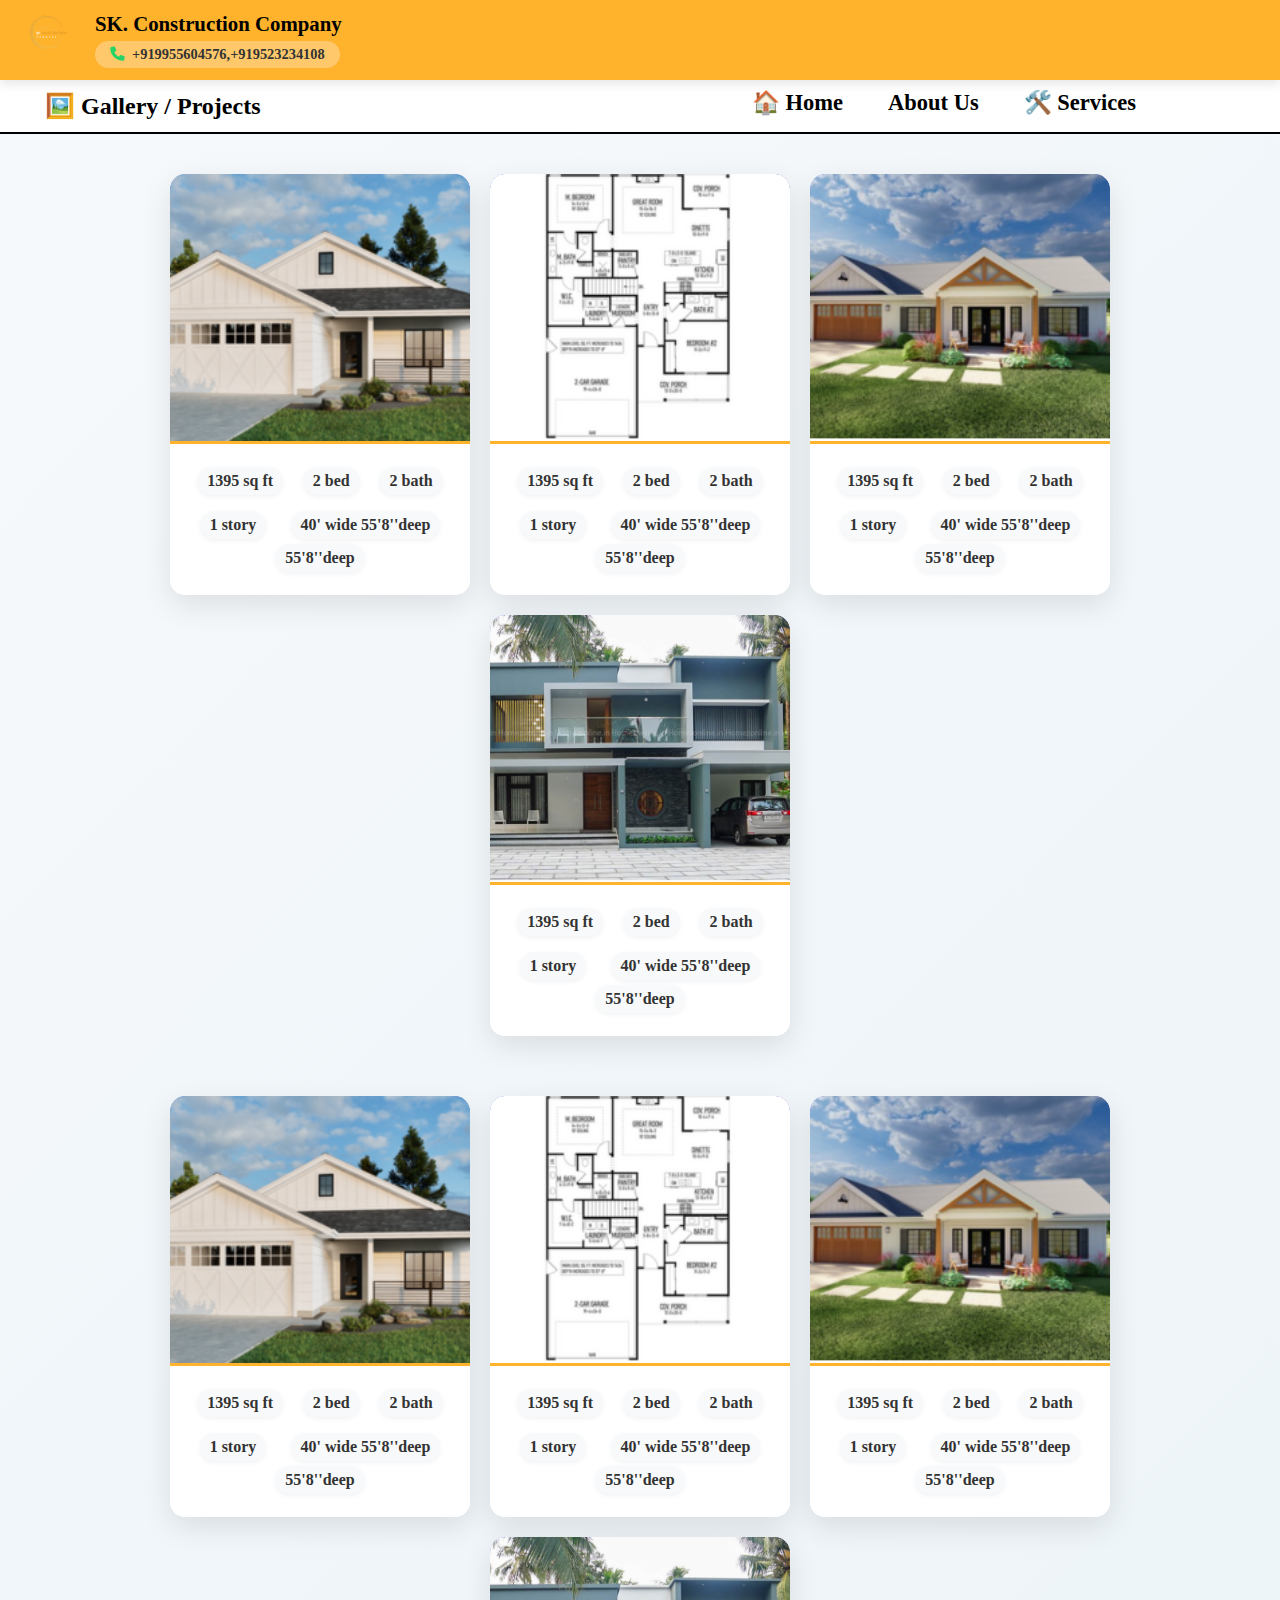
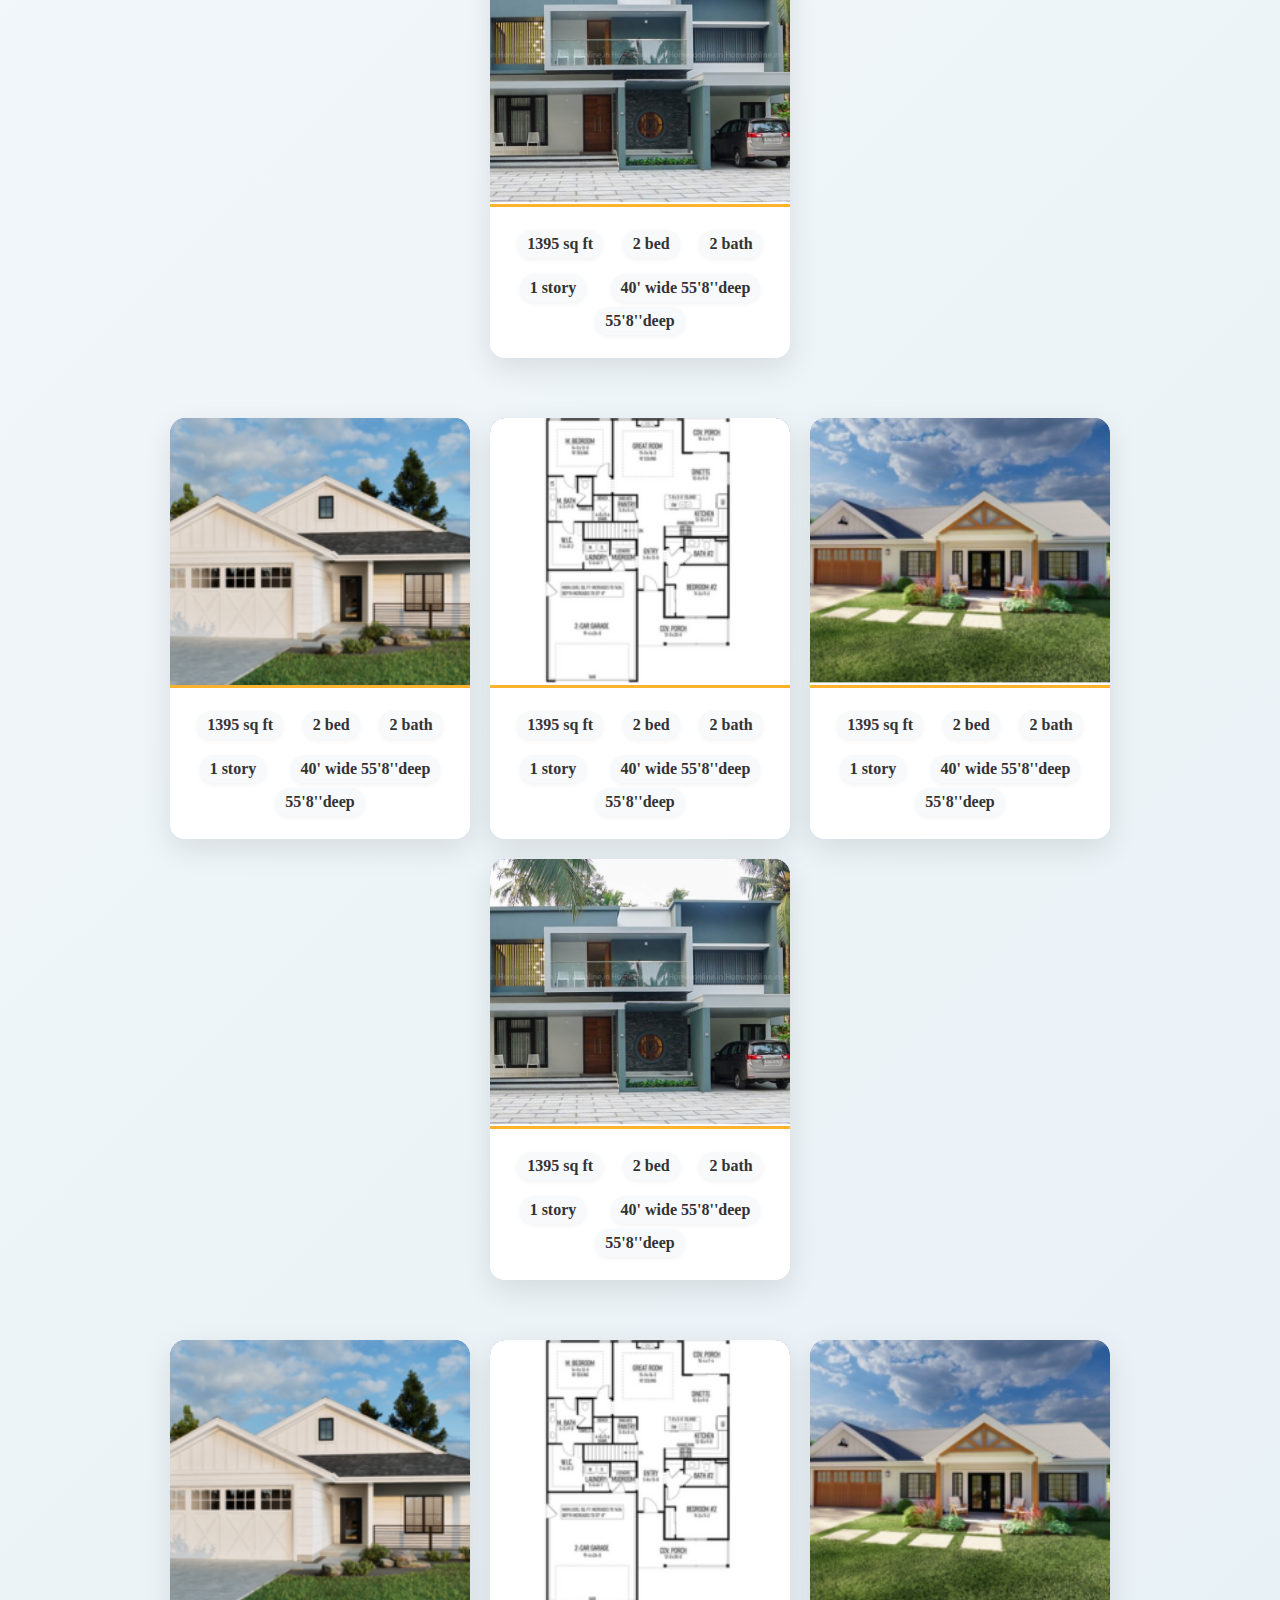
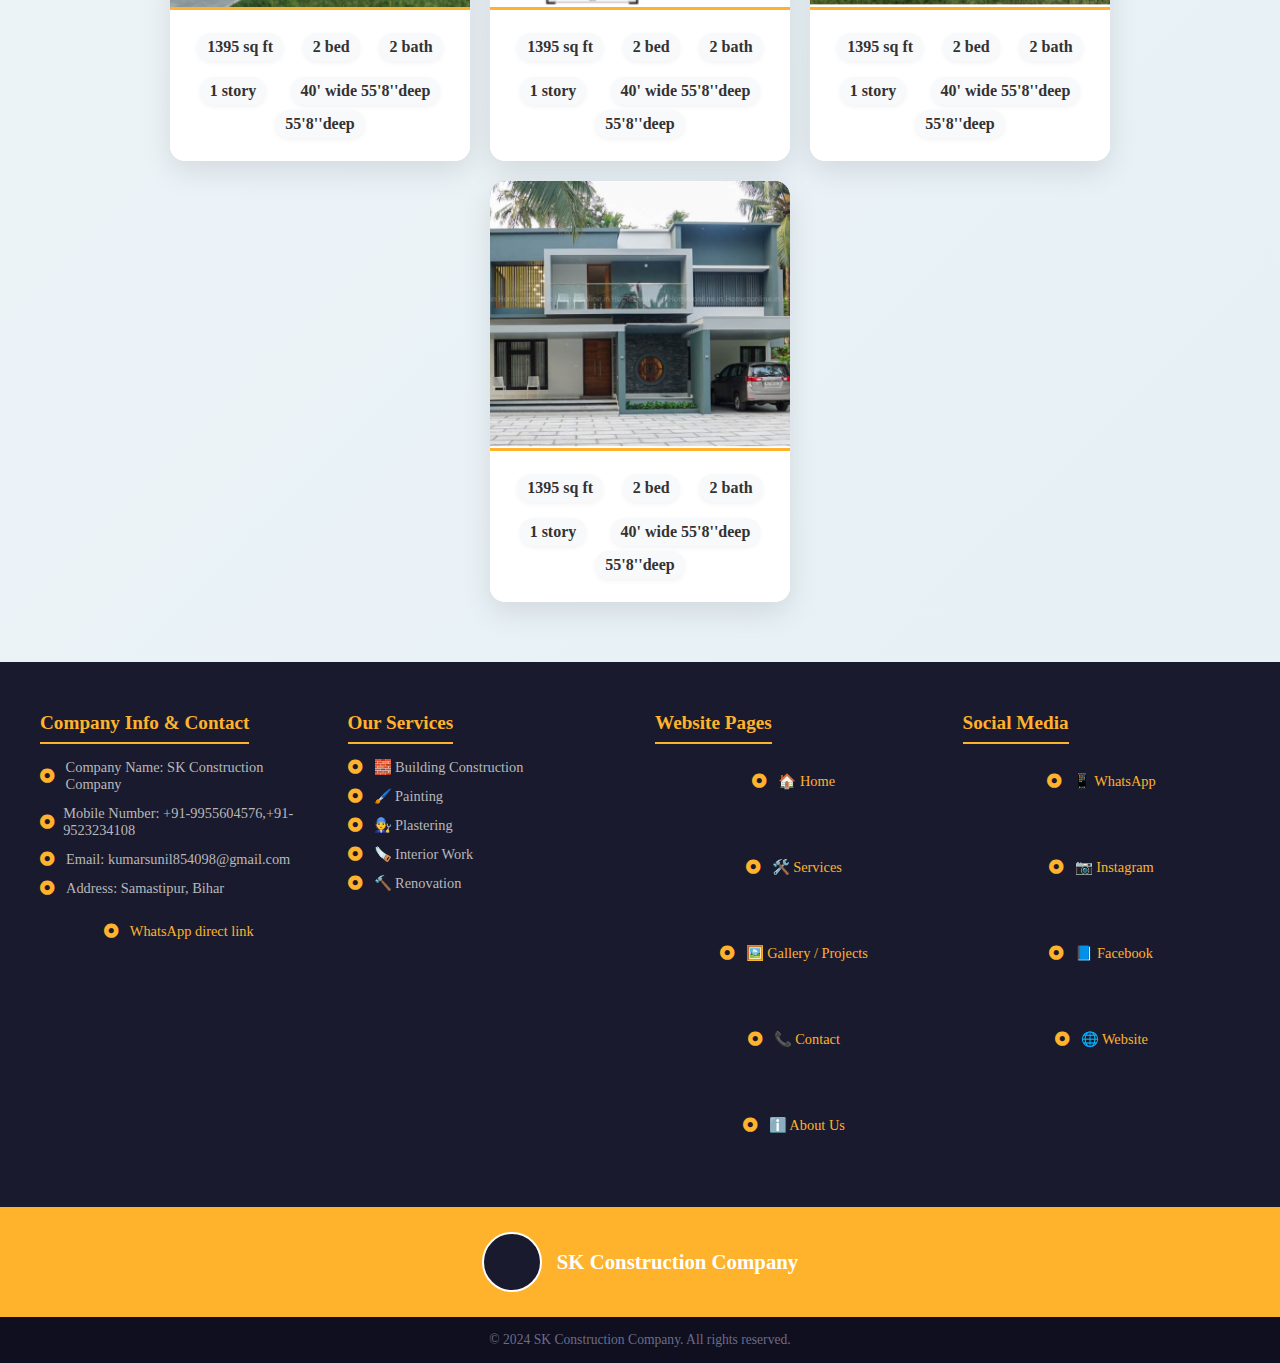
<file: projects.html>
<!DOCTYPE html>
<html lang="en">
<head>
    <meta charset="UTF-8">
    <meta name="viewport" content="width=device-width, initial-scale=1.0">
    <title>SK Construction Company – Samastipur </title>
    <link rel="stylesheet" href="ind_style.css">
    <link rel="stylesheet" href="https://cdnjs.cloudflare.com/ajax/libs/font-awesome/6.7.2/css/all.min.css" integrity="sha512-Evv84Mr4kqVGRNSgIGL/F/aIDqQb7xQ2vcrdIwxfjThSH8CSR7PBEakCr51Ck+w+/U6swU2Im1vVX0SVk9ABhg==" crossorigin="anonymous" referrerpolicy="no-referrer" />
    <link rel="stylesheet" href="hindi_about.css">
    <link rel="stylesheet" href="project.css">
</head>
<body>
    <div class="header">
        <div id="head_color">
            <div id="logodiv">
                <div class="logo">
                </div>
            </div>
            <div class="name_div">
                <h1>SK. Construction Company</h1>
                <div class="contact">
                    <i class="fa-solid fa-phone"></i>
                    <span>+919955604576,+919523234108</span>
                </div>
            </div>
            
            <div class="header_icon">
                <div class=" icon_size">
                    <i class="fa-brands fa-instagram border"></i>
                    <i class="fa-brands fa-facebook border"></i>
                    <i class="fa-brands fa-square-whatsapp border"></i>
                </div>
            </div>
        </div>
    </div>
    <div class="navoption">
            <div class="titel_div">
                <h2>🖼️ Gallery / Projects</h2>
            </div>
        <div class="div_nav">
            
            <div class="section1">
                <a onclick="location.href='index.html'" class="border">🏠 Home</a>
                <a onclick="location.href='hindi_about.html'" class="border">About Us</a>
                <a onclick="location.href='Services.html'" class="border">🛠️ Services</a>
            </div>
            <div class="section2"></div>
        </div>
    </div>

    <div class="proj_conainer">
        <div class="pro_detai_photo">
            <div class="proj_box1">
                <div class="proj_photo">
                    <div class="phot_proj" style="background-image: url('project_pic1.png');"></div>
                </div>
                <div class="proj_photo_exp">
                    <div class="p1">
                        <h4>1395 sq ft</h4>
                        <h4>2 bed</h4>
                        <h4>2 bath</h4>
                    </div>
                    <div class="p1">
                        <h4>1 story</h4>
                        <h4>40' wide 55'8''deep</h4>
                        <h4> 55'8''deep</h4>
                    </div>
                </div>
            </div>
            
             <div class="proj_box1">
                <div class="proj_photo">
                    <div class="phot_proj" style="background-image: url('proj_naksha1.png');"></div>
                </div>
                <div class="proj_photo_exp">
                    <div class="p1">
                        <h4>1395 sq ft</h4>
                        <h4>2 bed</h4>
                        <h4>2 bath</h4>
                    </div>
                    <div class="p1">
                        <h4>1 story</h4>
                        <h4>40' wide 55'8''deep</h4>
                        <h4> 55'8''deep</h4>
                    </div>
                </div>
            </div>
            
             <div class="proj_box1">
                <div class="proj_photo">
                    <div class="phot_proj" style="background-image: url('proj_photo_2.png');"></div>
                </div>
                <div class="proj_photo_exp">
                    <div class="p1">
                        <h4>1395 sq ft</h4>
                        <h4>2 bed</h4>
                        <h4>2 bath</h4>
                    </div>
                    <div class="p1">
                        <h4>1 story</h4>
                        <h4>40' wide 55'8''deep</h4>
                        <h4> 55'8''deep</h4>
                    </div>
                </div>
            </div>
            
             <div class="proj_box1">
                <div class="proj_photo">
                    <div class="phot_proj" style="background-image: url('proj_phot_3.png');"></div>
                </div>
                <div class="proj_photo_exp">
                    <div class="p1">
                        <h4>1395 sq ft</h4>
                        <h4>2 bed</h4>
                        <h4>2 bath</h4>
                    </div>
                    <div class="p1">
                        <h4>1 story</h4>
                        <h4>40' wide 55'8''deep</h4>
                        <h4> 55'8''deep</h4>
                    </div>
                </div>
            </div>
            

           
        </div>
        <div class="pro_detai_photo">
            <div class="proj_box1">
                <div class="proj_photo">
                    <div class="phot_proj" style="background-image: url('project_pic1.png');"></div>
                </div>
                <div class="proj_photo_exp">
                    <div class="p1">
                        <h4>1395 sq ft</h4>
                        <h4>2 bed</h4>
                        <h4>2 bath</h4>
                    </div>
                    <div class="p1">
                        <h4>1 story</h4>
                        <h4>40' wide 55'8''deep</h4>
                        <h4> 55'8''deep</h4>
                    </div>
                </div>
            </div>
            
             <div class="proj_box1">
                <div class="proj_photo">
                    <div class="phot_proj" style="background-image: url('proj_naksha1.png');"></div>
                </div>
                <div class="proj_photo_exp">
                    <div class="p1">
                        <h4>1395 sq ft</h4>
                        <h4>2 bed</h4>
                        <h4>2 bath</h4>
                    </div>
                    <div class="p1">
                        <h4>1 story</h4>
                        <h4>40' wide 55'8''deep</h4>
                        <h4> 55'8''deep</h4>
                    </div>
                </div>
            </div>
            
             <div class="proj_box1">
                <div class="proj_photo">
                    <div class="phot_proj" style="background-image: url('proj_photo_2.png');"></div>
                </div>
                <div class="proj_photo_exp">
                    <div class="p1">
                        <h4>1395 sq ft</h4>
                        <h4>2 bed</h4>
                        <h4>2 bath</h4>
                    </div>
                    <div class="p1">
                        <h4>1 story</h4>
                        <h4>40' wide 55'8''deep</h4>
                        <h4> 55'8''deep</h4>
                    </div>
                </div>
            </div>
            
             <div class="proj_box1">
                <div class="proj_photo">
                    <div class="phot_proj" style="background-image: url('proj_phot_3.png');"></div>
                </div>
                <div class="proj_photo_exp">
                    <div class="p1">
                        <h4>1395 sq ft</h4>
                        <h4>2 bed</h4>
                        <h4>2 bath</h4>
                    </div>
                    <div class="p1">
                        <h4>1 story</h4>
                        <h4>40' wide 55'8''deep</h4>
                        <h4> 55'8''deep</h4>
                    </div>
                </div>
            </div>
            

           
        </div>
        <div class="pro_detai_photo">
            <div class="proj_box1">
                <div class="proj_photo">
                    <div class="phot_proj" style="background-image: url('project_pic1.png');"></div>
                </div>
                <div class="proj_photo_exp">
                    <div class="p1">
                        <h4>1395 sq ft</h4>
                        <h4>2 bed</h4>
                        <h4>2 bath</h4>
                    </div>
                    <div class="p1">
                        <h4>1 story</h4>
                        <h4>40' wide 55'8''deep</h4>
                        <h4> 55'8''deep</h4>
                    </div>
                </div>
            </div>
            
             <div class="proj_box1">
                <div class="proj_photo">
                    <div class="phot_proj" style="background-image: url('proj_naksha1.png');"></div>
                </div>
                <div class="proj_photo_exp">
                    <div class="p1">
                        <h4>1395 sq ft</h4>
                        <h4>2 bed</h4>
                        <h4>2 bath</h4>
                    </div>
                    <div class="p1">
                        <h4>1 story</h4>
                        <h4>40' wide 55'8''deep</h4>
                        <h4> 55'8''deep</h4>
                    </div>
                </div>
            </div>
            
             <div class="proj_box1">
                <div class="proj_photo">
                    <div class="phot_proj" style="background-image: url('proj_photo_2.png');"></div>
                </div>
                <div class="proj_photo_exp">
                    <div class="p1">
                        <h4>1395 sq ft</h4>
                        <h4>2 bed</h4>
                        <h4>2 bath</h4>
                    </div>
                    <div class="p1">
                        <h4>1 story</h4>
                        <h4>40' wide 55'8''deep</h4>
                        <h4> 55'8''deep</h4>
                    </div>
                </div>
            </div>
            
             <div class="proj_box1">
                <div class="proj_photo">
                    <div class="phot_proj" style="background-image: url('proj_phot_3.png');"></div>
                </div>
                <div class="proj_photo_exp">
                    <div class="p1">
                        <h4>1395 sq ft</h4>
                        <h4>2 bed</h4>
                        <h4>2 bath</h4>
                    </div>
                    <div class="p1">
                        <h4>1 story</h4>
                        <h4>40' wide 55'8''deep</h4>
                        <h4> 55'8''deep</h4>
                    </div>
                </div>
            </div>
            

           
        </div>
        <div class="pro_detai_photo">
            <div class="proj_box1">
                <div class="proj_photo">
                    <div class="phot_proj" style="background-image: url('project_pic1.png');"></div>
                </div>
                <div class="proj_photo_exp">
                    <div class="p1">
                        <h4>1395 sq ft</h4>
                        <h4>2 bed</h4>
                        <h4>2 bath</h4>
                    </div>
                    <div class="p1">
                        <h4>1 story</h4>
                        <h4>40' wide 55'8''deep</h4>
                        <h4> 55'8''deep</h4>
                    </div>
                </div>
            </div>
            
             <div class="proj_box1">
                <div class="proj_photo">
                    <div class="phot_proj" style="background-image: url('proj_naksha1.png');"></div>
                </div>
                <div class="proj_photo_exp">
                    <div class="p1">
                        <h4>1395 sq ft</h4>
                        <h4>2 bed</h4>
                        <h4>2 bath</h4>
                    </div>
                    <div class="p1">
                        <h4>1 story</h4>
                        <h4>40' wide 55'8''deep</h4>
                        <h4> 55'8''deep</h4>
                    </div>
                </div>
            </div>
            
             <div class="proj_box1">
                <div class="proj_photo">
                    <div class="phot_proj" style="background-image: url('proj_photo_2.png');"></div>
                </div>
                <div class="proj_photo_exp">
                    <div class="p1">
                        <h4>1395 sq ft</h4>
                        <h4>2 bed</h4>
                        <h4>2 bath</h4>
                    </div>
                    <div class="p1">
                        <h4>1 story</h4>
                        <h4>40' wide 55'8''deep</h4>
                        <h4> 55'8''deep</h4>
                    </div>
                </div>
            </div>
            
             <div class="proj_box1">
                <div class="proj_photo">
                    <div class="phot_proj" style="background-image: url('proj_phot_3.png');"></div>
                </div>
                <div class="proj_photo_exp">
                    <div class="p1">
                        <h4>1395 sq ft</h4>
                        <h4>2 bed</h4>
                        <h4>2 bath</h4>
                    </div>
                    <div class="p1">
                        <h4>1 story</h4>
                        <h4>40' wide 55'8''deep</h4>
                        <h4> 55'8''deep</h4>
                    </div>
                </div>
            </div>
            

           
        </div>
        

    </div>

   <div id="footer">
        <div class="cont_main">
            <div class="footer-section">
                <h2>Company Info & Contact</h2>
                <div class="cont_box">
                    <p><i class="fa-solid fa-circle-dot"></i>    Company Name: SK Construction Company</p>
                    <p><i class="fa-solid fa-circle-dot"></i>    Mobile Number: +91-9955604576,+91-9523234108</p>
                    <p><i class="fa-solid fa-circle-dot"></i>    Email: kumarsunil854098@gmail.com</p>
                    <p><i class="fa-solid fa-circle-dot"></i>    Address: Samastipur, Bihar</p>
                    <a href="https://wa.me/qr/ZQEKIEU4V5SMN1"><i class="fa-solid fa-circle-dot"></i>  WhatsApp direct link</a>
                </div>
                
            </div>
            <div class="footer-section"> 
                <h2>Our Services</h2>
                <div class="cont_box">
                    <p><i class="fa-solid fa-circle-dot"></i>    🧱 Building Construction</p>
                    <p><i class="fa-solid fa-circle-dot"></i>    🖌️ Painting</p>
                    <p><i class="fa-solid fa-circle-dot"></i>    🧑‍🔧 Plastering</p>
                    <p><i class="fa-solid fa-circle-dot"></i>    🪚 Interior Work</p>
                    <p><i class="fa-solid fa-circle-dot"></i>    🔨 Renovation</p>
                </div>
            </div>
            <div class="footer-section">
                <h2>Website Pages</h2> 
                <div class="cont_box">
                    <a onclick="location.href='index.html'" ><i class="fa-solid fa-circle-dot"></i>  🏠 Home</a><br>
                    <a onclick="location.href='Services.html'"><i class="fa-solid fa-circle-dot"></i>  🛠️ Services</a><br>
                    <a onclick="location.href='projects.html'" ><i class="fa-solid fa-circle-dot"></i>  🖼️ Gallery / Projects</a><br>
                    <a href="https://wa.me/qr/ZQEKIEU4V5SMN1"><i class="fa-solid fa-circle-dot"></i>  📞 Contact</a><br>
                    <a onclick="location.href='hindi_about.html'"><i class="fa-solid fa-circle-dot"></i>  ℹ️ About Us</a><br>
                </div> 
            </div>
            <div class="footer-section"> 
                <h2>Social Media </h2>
                <div class="cont_box">
                    <a href="https://wa.me/qr/ZQEKIEU4V5SMN1"><i class="fa-solid fa-circle-dot"></i>  📱 WhatsApp</a><br>
                    <a href="https://www.instagram.com/s.k_construction_company?igsh=MWE0dXkzYjU3bXR1cA=="><i class="fa-solid fa-circle-dot"></i>  📷 Instagram</a><br>
                    <a href="https://www.facebook.com/share/1Xhy9SS1kB/"><i class="fa-solid fa-circle-dot"></i>  📘 Facebook</a><br>
                    <a href="https://g.co/kgs/Kiasq8F"><i class="fa-solid fa-circle-dot"></i>  🌐 Website</a><br>
                </div> 
            </div>
        </div>
    </div>
    <div class="footer_comp">
        <div class="logo"></div>
        <h1>SK Construction Company</h1>
    </div>
    <div class="footer-bottom">
        <p>© 2024 SK Construction Company. All rights reserved.</p>
</body>
</html>
</file>
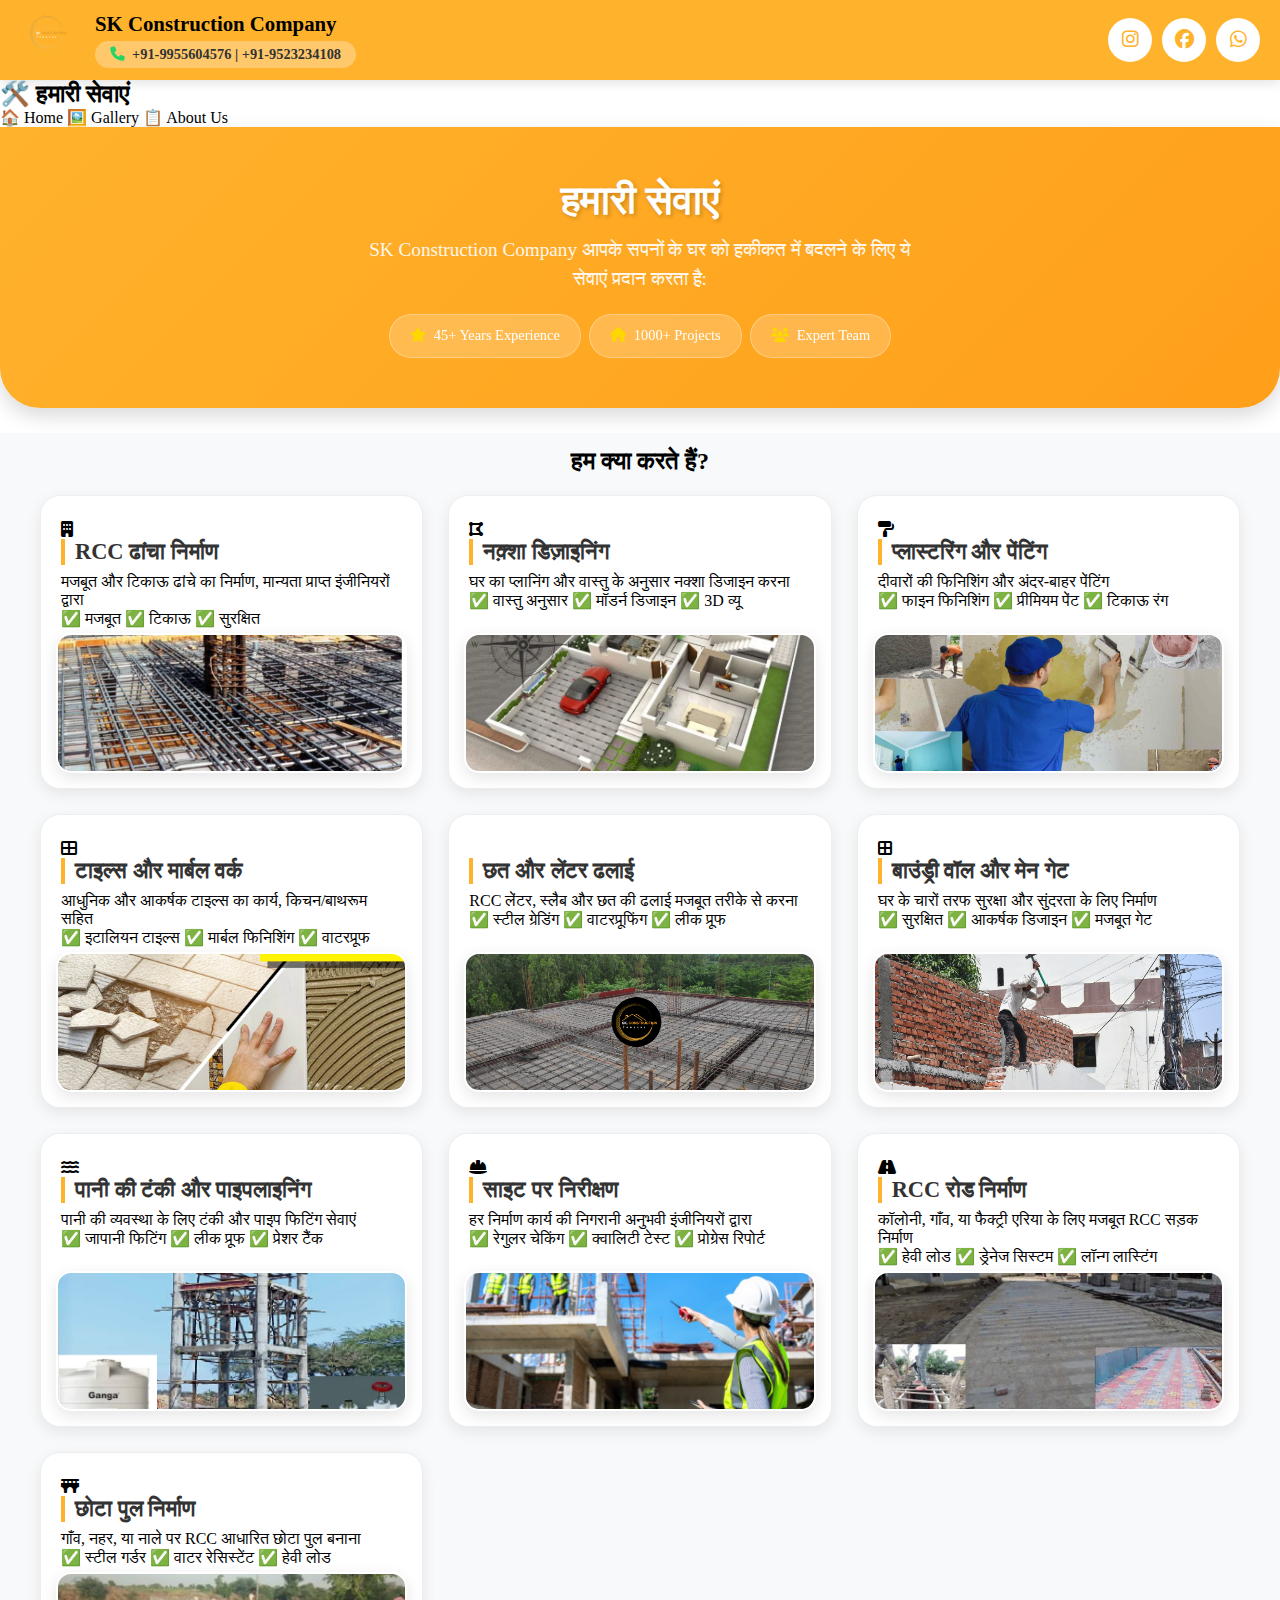
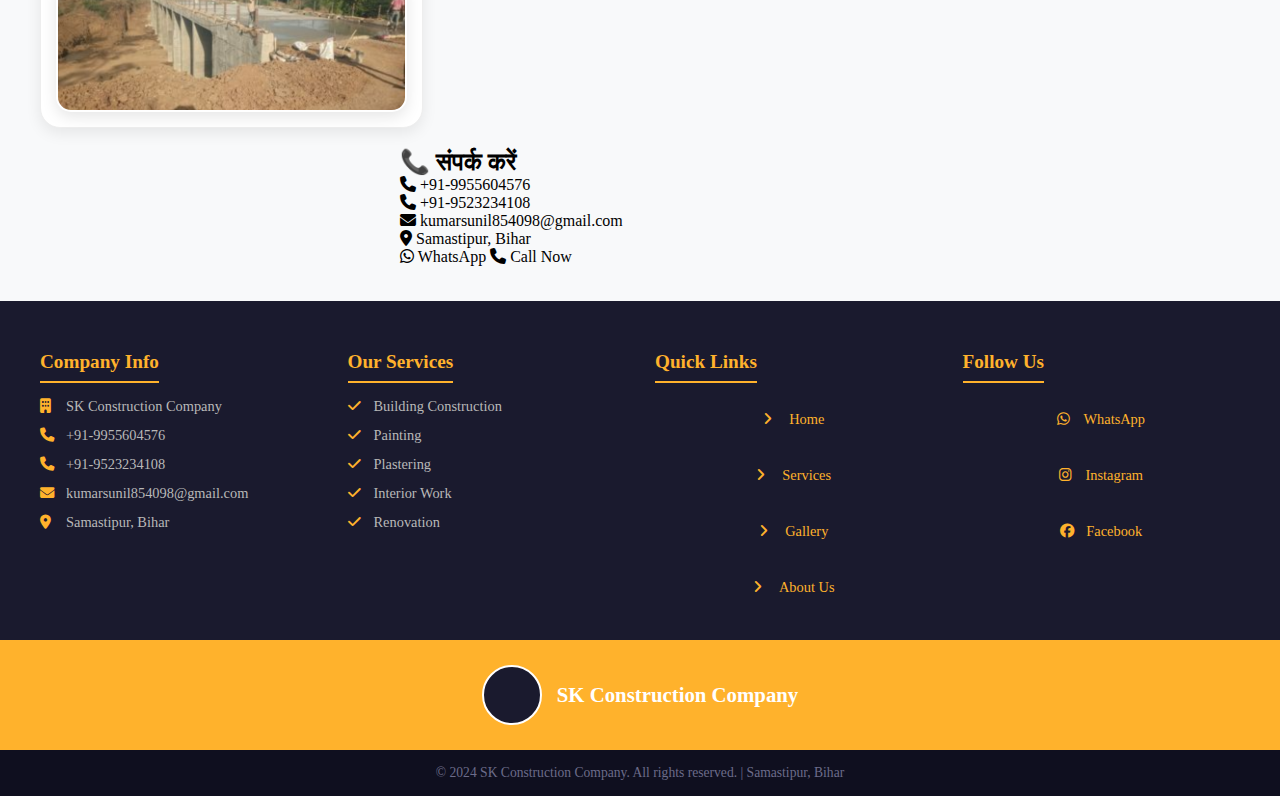
<file: Services.html>
<!DOCTYPE html>
<html lang="hi">
<head>
    <meta charset="UTF-8">
    <meta name="viewport" content="width=device-width, initial-scale=1.0, maximum-scale=1.0, user-scalable=yes">
    <title>SK Construction Company – Services | Samastipur</title>
    <link rel="stylesheet" href="ind_style.css">
    <link rel="stylesheet" href="https://cdnjs.cloudflare.com/ajax/libs/font-awesome/6.7.2/css/all.min.css">
    <link rel="stylesheet" href="servies.css">
</head>
<body>
    <div class="header">
        <div id="head_color">
            <div id="logodiv">
                <div class="logo"></div>
            </div>
            <div class="name_div">
                <h1>SK Construction Company</h1>
                <div class="contact">
                    <i class="fa-solid fa-phone"></i>
                    <span>+91-9955604576 | +91-9523234108</span>
                </div>
            </div>
            
            <div class="header_icon">
                <div class="icon_size">
                    <a href="https://www.instagram.com/s.k_construction_company" target="_blank"><i class="fa-brands fa-instagram border"></i></a>
                    <a href="https://www.facebook.com/share/1Xhy9SS1kB/" target="_blank"><i class="fa-brands fa-facebook border"></i></a>
                    <a href="https://wa.me/qr/ZQEKIEU4V5SMN1" target="_blank"><i class="fa-brands fa-whatsapp border"></i></a>
                </div>
            </div>
        </div>
    </div>

    <div class="navoption">
        <div class="titel_div">
            <h2>🛠️ हमारी सेवाएं</h2>
        </div>
        <div class="div_nav">
            <div class="section1">
                <a onclick="location.href='index.html'" class="border">🏠 Home</a>
                <a onclick="location.href='projects.html'" class="border">🖼️ Gallery</a>
                <a onclick="location.href='hindi_about.html'" class="border">📋 About Us</a>
            </div>
            <div class="section2"></div>
        </div>
    </div>

    <!-- Services Header -->
    <div class="services-header">
        <h1>हमारी सेवाएं</h1>
        <p>SK Construction Company आपके सपनों के घर को हकीकत में बदलने के लिए ये सेवाएं प्रदान करता है:</p>
        <div class="header-badges">
            <span class="badge"><i class="fa-solid fa-star"></i> 45+ Years Experience</span>
            <span class="badge"><i class="fa-solid fa-house"></i> 1000+ Projects</span>
            <span class="badge"><i class="fa-solid fa-users"></i> Expert Team</span>
        </div>
    </div>

    <!-- Services Container -->
    <div class="ser_containt">
        <div class="ser_mai_head">
            <div class="ser_heading1">
                <h2 class="section-subtitle">हम क्या करते हैं?</h2>
            </div>
        </div>

        <!-- Service List -->
        <div class="servises_box">
            <!-- RCC ढांचा निर्माण -->
            <div class="servise_list_box1">
                <div class="service-icon">
                    <i class="fa-solid fa-building"></i>
                </div>
                <div class="box_ser_name">
                    <h3>RCC ढांचा निर्माण</h3>
                    <p>मजबूत और टिकाऊ ढांचे का निर्माण, मान्यता प्राप्त इंजीनियरों द्वारा</p>
                    <div class="service-tags">
                        <span>✅ मजबूत</span>
                        <span>✅ टिकाऊ</span>
                        <span>✅ सुरक्षित</span>
                    </div>
                </div>
                <div class="photo_ser" style="background-image: url('ser_photo_rcc (1).png');"></div>
            </div>

            <!-- नक़्शा डिज़ाइनिंग -->
            <div class="servise_list_box1">
                <div class="service-icon">
                    <i class="fa-solid fa-draw-polygon"></i>
                </div>
                <div class="box_ser_name">
                    <h3>नक़्शा डिज़ाइनिंग</h3>
                    <p>घर का प्लानिंग और वास्तु के अनुसार नक्शा डिजाइन करना</p>
                    <div class="service-tags">
                        <span>✅ वास्तु अनुसार</span>
                        <span>✅ मॉडर्न डिजाइन</span>
                        <span>✅ 3D व्यू</span>
                    </div>
                </div>
                <div class="photo_ser" style="background-image: url('ser_naksa_photo.png');"></div>
            </div>

            <!-- प्लास्टरिंग और पेंटिंग -->
            <div class="servise_list_box1">
                <div class="service-icon">
                    <i class="fa-solid fa-paint-roller"></i>
                </div>
                <div class="box_ser_name">
                    <h3>प्लास्टरिंग और पेंटिंग</h3>
                    <p>दीवारों की फिनिशिंग और अंदर-बाहर पेंटिंग</p>
                    <div class="service-tags">
                        <span>✅ फाइन फिनिशिंग</span>
                        <span>✅ प्रीमियम पेंट</span>
                        <span>✅ टिकाऊ रंग</span>
                    </div>
                </div>
                <div class="photo_ser" style="background-image: url('plater_ser_photo.png');"></div>
            </div>

            <!-- टाइल्स और मार्बल वर्क -->
            <div class="servise_list_box1">
                <div class="service-icon">
                    <i class="fa-solid fa-table-cells-large"></i>
                </div>
                <div class="box_ser_name">
                    <h3>टाइल्स और मार्बल वर्क</h3>
                    <p>आधुनिक और आकर्षक टाइल्स का कार्य, किचन/बाथरूम सहित</p>
                    <div class="service-tags">
                        <span>✅ इटालियन टाइल्स</span>
                        <span>✅ मार्बल फिनिशिंग</span>
                        <span>✅ वाटरप्रूफ</span>
                    </div>
                </div>
                <div class="photo_ser" style="background-image: url('TYALSE_PHOTO_SER.png');"></div>
            </div>

            <!-- छत और लेंटर ढलाई -->
            <div class="servise_list_box1">
                <div class="service-icon">
                    <i class="fa-solid fa-roof"></i>
                </div>
                <div class="box_ser_name">
                    <h3>छत और लेंटर ढलाई</h3>
                    <p>RCC लेंटर, स्लैब और छत की ढलाई मजबूत तरीके से करना</p>
                    <div class="service-tags">
                        <span>✅ स्टील ग्रेडिंग</span>
                        <span>✅ वाटरप्रूफिंग</span>
                        <span>✅ लीक प्रूफ</span>
                    </div>
                </div>
                <div class="photo_ser" style="background-image: url('chhat_photo_ser.png');"></div>
            </div>

            <!-- बाउंड्री वॉल और मेन गेट -->
            <div class="servise_list_box1">
                <div class="service-icon">
                    <i class="fa-solid fa-border-all"></i>
                </div>
                <div class="box_ser_name">
                    <h3>बाउंड्री वॉल और मेन गेट</h3>
                    <p>घर के चारों तरफ सुरक्षा और सुंदरता के लिए निर्माण</p>
                    <div class="service-tags">
                        <span>✅ सुरक्षित</span>
                        <span>✅ आकर्षक डिजाइन</span>
                        <span>✅ मजबूत गेट</span>
                    </div>
                </div>
                <div class="photo_ser" style="background-image: url('bounderi_photo_ser.png');"></div>
            </div>

            <!-- पानी की टंकी और पाइपलाइनिंग -->
            <div class="servise_list_box1">
                <div class="service-icon">
                    <i class="fa-solid fa-water"></i>
                </div>
                <div class="box_ser_name">
                    <h3>पानी की टंकी और पाइपलाइनिंग</h3>
                    <p>पानी की व्यवस्था के लिए टंकी और पाइप फिटिंग सेवाएं</p>
                    <div class="service-tags">
                        <span>✅ जापानी फिटिंग</span>
                        <span>✅ लीक प्रूफ</span>
                        <span>✅ प्रेशर टैंक</span>
                    </div>
                </div>
                <div class="photo_ser" style="background-image: url('pani_tanki-pic_ser.png');"></div>
            </div>

            <!-- साइट पर निरीक्षण -->
            <div class="servise_list_box1">
                <div class="service-icon">
                    <i class="fa-solid fa-helmet-safety"></i>
                </div>
                <div class="box_ser_name">
                    <h3>साइट पर निरीक्षण</h3>
                    <p>हर निर्माण कार्य की निगरानी अनुभवी इंजीनियरों द्वारा</p>
                    <div class="service-tags">
                        <span>✅ रेगुलर चेकिंग</span>
                        <span>✅ क्वालिटी टेस्ट</span>
                        <span>✅ प्रोग्रेस रिपोर्ट</span>
                    </div>
                </div>
                <div class="photo_ser" style="background-image: url('site_visit.png');"></div>
            </div>

            <!-- RCC रोड निर्माण -->
            <div class="servise_list_box1">
                <div class="service-icon">
                    <i class="fa-solid fa-road"></i>
                </div>
                <div class="box_ser_name">
                    <h3>RCC रोड निर्माण</h3>
                    <p>कॉलोनी, गाँव, या फैक्ट्री एरिया के लिए मजबूत RCC सड़क निर्माण</p>
                    <div class="service-tags">
                        <span>✅ हेवी लोड</span>
                        <span>✅ ड्रेनेज सिस्टम</span>
                        <span>✅ लॉन्ग लास्टिंग</span>
                    </div>
                </div>
                <div class="photo_ser" style="background-image: url('road_ser_pic_.png');"></div>
            </div>

            <!-- छोटा पुल निर्माण -->
            <div class="servise_list_box1">
                <div class="service-icon">
                    <i class="fa-solid fa-bridge"></i>
                </div>
                <div class="box_ser_name">
                    <h3>छोटा पुल निर्माण</h3>
                    <p>गाँव, नहर, या नाले पर RCC आधारित छोटा पुल बनाना</p>
                    <div class="service-tags">
                        <span>✅ स्टील गर्डर</span>
                        <span>✅ वाटर रेसिस्टेंट</span>
                        <span>✅ हेवी लोड</span>
                    </div>
                </div>
                <div class="photo_ser" style="background-image: url('small_bride_ser.png');"></div>
            </div>
        </div>

        <!-- Business Card Section -->
        <div class="servise_list_box2">
            <div class="business-card">
                <div class="card-content">
                    <h2>📞 संपर्क करें</h2>
                    <div class="contact-details">
                        <p><i class="fa-solid fa-phone"></i> +91-9955604576</p>
                        <p><i class="fa-solid fa-phone"></i> +91-9523234108</p>
                        <p><i class="fa-solid fa-envelope"></i> kumarsunil854098@gmail.com</p>
                        <p><i class="fa-solid fa-location-dot"></i> Samastipur, Bihar</p>
                    </div>
                    <div class="card-buttons">
                        <a href="https://wa.me/qr/ZQEKIEU4V5SMN1" target="_blank" class="btn whatsapp-btn">
                            <i class="fa-brands fa-whatsapp"></i> WhatsApp
                        </a>
                        <a href="tel:+919955604576" class="btn call-btn">
                            <i class="fa-solid fa-phone"></i> Call Now
                        </a>
                    </div>
                </div>
            </div>
        </div>
    </div>

    <!-- Footer -->
    <div id="footer">
        <div class="cont_main">
            <div class="footer-section">
                <h2>Company Info</h2>
                <div class="cont_box">
                    <p><i class="fa-solid fa-building"></i> SK Construction Company</p>
                    <p><i class="fa-solid fa-phone"></i> +91-9955604576</p>
                    <p><i class="fa-solid fa-phone"></i> +91-9523234108</p>
                    <p><i class="fa-solid fa-envelope"></i> kumarsunil854098@gmail.com</p>
                    <p><i class="fa-solid fa-location-dot"></i> Samastipur, Bihar</p>
                </div>
            </div>

            <div class="footer-section"> 
                <h2>Our Services</h2>
                <div class="cont_box">
                    <p><i class="fa-solid fa-check"></i> Building Construction</p>
                    <p><i class="fa-solid fa-check"></i> Painting</p>
                    <p><i class="fa-solid fa-check"></i> Plastering</p>
                    <p><i class="fa-solid fa-check"></i> Interior Work</p>
                    <p><i class="fa-solid fa-check"></i> Renovation</p>
                </div>
            </div>

            <div class="footer-section">
                <h2>Quick Links</h2> 
                <div class="cont_box">
                    <a onclick="location.href='index.html'"><i class="fa-solid fa-angle-right"></i> Home</a>
                    <a onclick="location.href='Services.html'"><i class="fa-solid fa-angle-right"></i> Services</a>
                    <a onclick="location.href='projects.html'"><i class="fa-solid fa-angle-right"></i> Gallery</a>
                    <a onclick="location.href='hindi_about.html'"><i class="fa-solid fa-angle-right"></i> About Us</a>
                </div> 
            </div>

            <div class="footer-section"> 
                <h2>Follow Us</h2>
                <div class="cont_box">
                    <a href="https://wa.me/qr/ZQEKIEU4V5SMN1" target="_blank"><i class="fa-brands fa-whatsapp"></i> WhatsApp</a>
                    <a href="https://www.instagram.com/s.k_construction_company" target="_blank"><i class="fa-brands fa-instagram"></i> Instagram</a>
                    <a href="https://www.facebook.com/share/1Xhy9SS1kB/" target="_blank"><i class="fa-brands fa-facebook"></i> Facebook</a>
                </div> 
            </div>
        </div>
    </div>

    <div class="footer_comp">
        <div class="logo"></div>
        <h1>SK Construction Company</h1>
    </div>

    <div class="footer-bottom">
        <p>© 2024 SK Construction Company. All rights reserved. | Samastipur, Bihar</p>
    </div>

    <script>
        // Navigation links
        document.querySelectorAll('[onclick*="location.href"]').forEach(element => {
            element.addEventListener('click', function(e) {
                e.preventDefault();
                const match = this.getAttribute('onclick').match(/'([^']+)'/);
                if(match) window.location.href = match[1];
            });
        });
    </script>
</body>
</html>
</file>
<file: ind_style.css>
* {
    margin: 0;
    padding: 0;
    box-sizing: border-box;
}

a {
    text-decoration: none;
    color: inherit;
}

/* ===== HEADER STYLES ===== */
.header {
    width: 100%;
    position: sticky;
    top: 0;
    z-index: 1000;
    box-shadow: 0 4px 10px rgba(0,0,0,0.1);
}

#head_color {
    background: #FFB22C;
    display: flex;
    flex-wrap: wrap;
    align-items: center;
    justify-content: space-between;
    padding: 10px 20px;
}

#logodiv {
    flex: 0 0 auto;
}

.logo {
    width: 60px;
    height: 60px;
    background-image: url("1-removebg-preview.png");
    background-size: cover;
    background-position: center;
    border-radius: 10px;
}

.name_div {
    flex: 1;
    padding: 0 15px;
}

.name_div h1 {
    font-size: 1.3rem;
    font-weight: 700;
    color: black;
    margin-bottom: 5px;
}

.contact {
    display: flex;
    align-items: center;
    gap: 8px;
    font-size: 0.9rem;
    font-weight: 600;
    color: #333;
    background: rgba(255,255,255,0.3);
    padding: 5px 15px;
    border-radius: 50px;
    width: fit-content;
}

.contact i {
    color: #25D366;
}

.header_icon {
    flex: 0 0 auto;
}

.icon_size {
    display: flex;
    gap: 10px;
}

.icon_size a {
    width: 40px;
    height: 40px;
    display: flex;
    align-items: center;
    justify-content: center;
    background: white;
    border-radius: 50%;
    transition: 0.3s;
}

.icon_size i {
    font-size: 1.2rem;
    color: #FFB22C;
}

.icon_size a:hover {
    transform: translateY(-3px);
    box-shadow: 0 5px 10px rgba(0,0,0,0.1);
}

/* ===== HERO SECTION ===== */
#photo {
    min-height: 90vh;
    background: linear-gradient(135deg, #667eea, #764ba2);
    display: flex;
    align-items: center;
    justify-content: center;
    padding: 20px;
}

#containt_part {
    width: 100%;
    max-width: 600px;
}

#box1 {
    background: rgba(255,255,255,0.95);
    border-radius: 30px;
    padding: 30px 20px;
    box-shadow: 0 20px 40px rgba(0,0,0,0.2);
}

#ques_div_lang {
    background: #FFB22C;
    padding: 20px;
    border-radius: 20px;
    margin-bottom: 25px;
    text-align: center;
}

#ques_div_lang h2 {
    color: white;
    font-size: 1.3rem;
    line-height: 1.5;
}

#option_langu {
    display: flex;
    flex-direction: column;
    gap: 15px;
    align-items: center;
}

.lang_option {
    width: 100%;
    max-width: 300px;
    padding: 15px 20px;
    border-radius: 50px;
    font-size: 1.3rem;
    font-weight: bold;
    cursor: pointer;
    display: flex;
    align-items: center;
    justify-content: center;
    gap: 10px;
    border: none;
    box-shadow: 0 10px 20px rgba(0,0,0,0.1);
    transition: 0.3s;
}

.lang_option:hover {
    transform: translateY(-3px);
    box-shadow: 0 15px 25px rgba(0,0,0,0.2);
}

#hindi_lan {
    background: #FF9933;
    color: white;
}

#english_lan {
    background: #138808;
    color: white;
}

.lang_option i {
    font-size: 1.2rem;
}

.box2 {
    height: 80px;
    background: linear-gradient(135deg, #667eea, #764ba2);
}

/* ===== FEATURES SECTION ===== */
.features-section {
    padding: 60px 20px;
    background: #f8f9fa;
}

.features-container {
    max-width: 1200px;
    margin: 0 auto;
    display: grid;
    grid-template-columns: repeat(auto-fit, minmax(250px, 1fr));
    gap: 25px;
}

.feature-box {
    background: white;
    padding: 30px 20px;
    border-radius: 20px;
    text-align: center;
    box-shadow: 0 5px 15px rgba(0,0,0,0.05);
    border: 1px solid #eee;
    transition: 0.3s;
}

.feature-box:hover {
    transform: translateY(-5px);
    box-shadow: 0 10px 25px rgba(255,178,44,0.1);
}

.feature-icon {
    width: 70px;
    height: 70px;
    background: #FFB22C;
    border-radius: 50%;
    display: flex;
    align-items: center;
    justify-content: center;
    margin: 0 auto 15px;
}

.feature-icon i {
    font-size: 2rem;
    color: white;
}

.feature-box h3 {
    font-size: 1.2rem;
    margin-bottom: 10px;
    color: #333;
}

.feature-box p {
    color: #666;
    font-size: 0.9rem;
    line-height: 1.5;
}

/* ===== ABOUT PREVIEW ===== */
.about-preview {
    padding: 60px 20px;
    background: white;
}

.about-container {
    max-width: 1200px;
    margin: 0 auto;
    display: grid;
    grid-template-columns: 1fr 1fr;
    gap: 50px;
    align-items: center;
}

.about-content h2 {
    font-size: 2rem;
    color: #333;
    margin-bottom: 20px;
}

.about-content p {
    color: #666;
    font-size: 1rem;
    line-height: 1.8;
    margin-bottom: 25px;
}

.about-stats {
    display: flex;
    gap: 40px;
    margin-bottom: 30px;
}

.stat-item {
    text-align: left;
}

.stat-number {
    display: block;
    font-size: 1.8rem;
    font-weight: 700;
    color: #FFB22C;
}

.stat-label {
    color: #666;
    font-size: 0.9rem;
}

.about-btn {
    display: inline-flex;
    align-items: center;
    gap: 8px;
    background: #FFB22C;
    color: white;
    padding: 12px 30px;
    border-radius: 50px;
    font-size: 1rem;
    font-weight: 600;
    transition: 0.3s;
}

.about-btn:hover {
    background: #ff9f1a;
    transform: translateX(5px);
}

.about-image {
    position: relative;
}

.about-img-box {
    height: 350px;
    border-radius: 20px;
    background-size: cover;
    background-position: center;
    position: relative;
    box-shadow: 0 10px 25px rgba(0,0,0,0.1);
}

.experience-badge {
    position: absolute;
    bottom: -15px;
    right: -15px;
    background: #FFB22C;
    color: white;
    padding: 15px 25px;
    border-radius: 50px;
    font-size: 1.2rem;
    font-weight: 700;
    box-shadow: 0 5px 15px rgba(255,178,44,0.3);
}

/* ===== SERVICES PREVIEW ===== */
.services-preview {
    padding: 60px 20px;
    background: linear-gradient(135deg, #667eea, #764ba2);
    color: white;
}

.services-header {
    text-align: center;
    margin-bottom: 40px;
}

.services-header h2 {
    font-size: 2rem;
    margin-bottom: 10px;
}

.services-header p {
    font-size: 1rem;
    opacity: 0.9;
}

.services-grid {
    max-width: 1200px;
    margin: 0 auto;
    display: grid;
    grid-template-columns: repeat(auto-fit, minmax(200px, 1fr));
    gap: 25px;
}

.service-card {
    background: rgba(255,255,255,0.1);
    padding: 25px 15px;
    border-radius: 20px;
    text-align: center;
    backdrop-filter: blur(10px);
    border: 1px solid rgba(255,255,255,0.2);
    transition: 0.3s;
}

.service-card:hover {
    background: rgba(255,255,255,0.2);
    transform: translateY(-5px);
}

.service-card i {
    font-size: 2.5rem;
    margin-bottom: 10px;
    color: #FFB22C;
}

.service-card h3 {
    font-size: 1.1rem;
    margin-bottom: 5px;
}

.service-card p {
    font-size: 0.85rem;
    opacity: 0.8;
}

/* ===== PROJECTS PREVIEW ===== */
.projects-preview {
    padding: 60px 20px;
    background: #f8f9fa;
    text-align: center;
}

.projects-preview h2 {
    font-size: 2rem;
    color: #333;
    margin-bottom: 30px;
}

.projects-grid {
    max-width: 1200px;
    margin: 0 auto 40px;
    display: grid;
    grid-template-columns: repeat(auto-fit, minmax(300px, 1fr));
    gap: 25px;
}

.project-card {
    background: white;
    border-radius: 20px;
    overflow: hidden;
    box-shadow: 0 5px 15px rgba(0,0,0,0.1);
    transition: 0.3s;
}

.project-card:hover {
    transform: translateY(-5px);
    box-shadow: 0 15px 25px rgba(0,0,0,0.15);
}

.project-img {
    height: 200px;
    background-size: cover;
    background-position: center;
    transition: 0.5s;
}

.project-card:hover .project-img {
    transform: scale(1.05);
}

.project-info {
    padding: 15px;
    text-align: left;
}

.project-info h4 {
    font-size: 1.1rem;
    color: #333;
    margin-bottom: 5px;
}

.project-info p {
    color: #666;
}

/* ===== TESTIMONIALS ===== */
.testimonials {
    padding: 60px 20px;
    background: white;
    text-align: center;
}

.testimonials h2 {
    font-size: 2rem;
    color: #333;
    margin-bottom: 30px;
}

.testimonials-container {
    max-width: 1000px;
    margin: 0 auto;
    display: grid;
    grid-template-columns: repeat(auto-fit, minmax(300px, 1fr));
    gap: 25px;
}

.testimonial-card {
    background: #f8f9fa;
    padding: 25px;
    border-radius: 20px;
    text-align: left;
    border: 1px solid #eee;
}

.testimonial-card i {
    font-size: 1.5rem;
    color: #FFB22C;
    opacity: 0.5;
    margin-bottom: 10px;
}

.testimonial-card p {
    color: #555;
    font-size: 0.95rem;
    line-height: 1.6;
    margin-bottom: 15px;
    font-style: italic;
}

.testimonial-card h4 {
    color: #333;
    font-size: 1rem;
    margin-bottom: 3px;
}

.testimonial-card span {
    color: #888;
    font-size: 0.85rem;
}

/* ===== CTA SECTION ===== */
.cta-section {
    padding: 60px 20px;
    background: #FFB22C;
    color: white;
    text-align: center;
}

.cta-container {
    max-width: 700px;
    margin: 0 auto;
}

.cta-section h2 {
    font-size: 1.8rem;
    margin-bottom: 10px;
}

.cta-section p {
    font-size: 1.1rem;
    margin-bottom: 25px;
    opacity: 0.9;
}

.cta-buttons {
    display: flex;
    gap: 15px;
    justify-content: center;
    flex-wrap: wrap;
}

.cta-whatsapp, .cta-call {
    padding: 12px 30px;
    border-radius: 50px;
    font-size: 1rem;
    font-weight: 600;
    display: inline-flex;
    align-items: center;
    gap: 8px;
    transition: 0.3s;
}

.cta-whatsapp {
    background: #25D366;
    color: white;
}

.cta-call {
    background: white;
    color: #FFB22C;
}

.cta-whatsapp:hover, .cta-call:hover {
    transform: translateY(-3px);
    box-shadow: 0 10px 20px rgba(0,0,0,0.1);
}

/* ===== FOOTER ===== */
#footer {
    background: #1a1a2e;
    padding: 50px 20px 30px;
}

.cont_main {
    max-width: 1200px;
    margin: 0 auto;
    display: grid;
    grid-template-columns: repeat(auto-fit, minmax(250px, 1fr));
    gap: 30px;
}

.footer-section h2 {
    color: #FFB22C;
    font-size: 1.2rem;
    margin-bottom: 15px;
    padding-bottom: 8px;
    border-bottom: 2px solid #FFB22C;
    display: inline-block;
}

.cont_box {
    display: flex;
    flex-direction: column;
    gap: 12px;
}

.cont_box p, .cont_box a {
    color: #b8b8b8;
    display: flex;
    align-items: center;
    gap: 8px;
    font-size: 0.9rem;
    transition: 0.3s;
}

.cont_box a {
    color: #FFB22C;
    cursor: pointer;
}

.cont_box p:hover, .cont_box a:hover {
    color: white;
    transform: translateX(5px);
}

.cont_box i {
    color: #FFB22C;
    width: 18px;
}

.whatsapp-link {
    background: #25D366;
    color: white !important;
    padding: 8px 15px;
    border-radius: 50px;
    width: fit-content;
}

.whatsapp-link:hover {
    background: #128C7E;
}

/* ===== FOOTER COMPANY ===== */
.footer_comp {
    background: #FFB22C;
    padding: 25px 20px;
    display: flex;
    align-items: center;
    justify-content: center;
    gap: 15px;
    flex-wrap: wrap;
    text-align: center;
}

.footer_comp .logo {
    width: 60px;
    height: 60px;
    border-radius: 50%;
    border: 2px solid white;
    background: #1a1a2e;
}

.footer_comp h1 {
    color: white;
    font-size: 1.3rem;
}

.footer-bottom {
    background: #0f0f1f;
    padding: 15px;
    text-align: center;
    color: #6c6c8a;
    font-size: 0.85rem;
}

/* ===== RESPONSIVE DESIGN ===== */
@media screen and (max-width: 992px) {
    .about-container {
        gap: 30px;
    }
    
    .about-stats {
        gap: 20px;
    }
}

@media screen and (max-width: 768px) {
    #head_color {
        flex-direction: column;
        text-align: center;
        gap: 10px;
    }

    .contact {
        margin: 0 auto;
    }

    .icon_size {
        justify-content: center;
    }

    .about-container {
        grid-template-columns: 1fr;
        text-align: center;
    }

    .about-stats {
        justify-content: center;
    }

    .stat-item {
        text-align: center;
    }

    .about-image {
        order: -1;
    }

    .experience-badge {
        font-size: 1rem;
        padding: 10px 20px;
    }

    .footer-section {
        text-align: center;
    }

    .footer-section h2 {
        border-bottom: none;
    }

    .cont_box p, .cont_box a {
        justify-content: center;
    }

    .whatsapp-link {
        margin: 0 auto;
    }
}

@media screen and (max-width: 480px) {
    .logo {
        width: 50px;
        height: 50px;
    }

    .name_div h1 {
        font-size: 1.2rem;
    }

    .contact {
        font-size: 0.8rem;
        padding: 4px 10px;
    }

    .icon_size a {
        width: 35px;
        height: 35px;
    }

    .icon_size i {
        font-size: 1rem;
    }

    #box1 {
        padding: 20px 15px;
    }

    #ques_div_lang h2 {
        font-size: 1.1rem;
    }

    .lang_option {
        padding: 12px 15px;
        font-size: 1.1rem;
    }

    .feature-box {
        padding: 20px;
    }

    .feature-icon {
        width: 60px;
        height: 60px;
    }

    .feature-icon i {
        font-size: 1.5rem;
    }

    .about-content h2 {
        font-size: 1.5rem;
    }

    .about-stats {
        flex-direction: column;
        gap: 15px;
    }

    .stat-number {
        font-size: 1.3rem;
    }

    .about-img-box {
        height: 250px;
    }

    .experience-badge {
        font-size: 0.9rem;
        padding: 8px 15px;
        bottom: -10px;
        right: -10px;
    }

    .service-card {
        padding: 20px;
    }

    .service-card i {
        font-size: 2rem;
    }

    .project-img {
        height: 180px;
    }

    .cta-section h2 {
        font-size: 1.4rem;
    }

    .cta-section p {
        font-size: 1rem;
    }

    .cta-buttons {
        flex-direction: column;
        gap: 10px;
    }

    .cta-whatsapp, .cta-call {
        width: 100%;
        justify-content: center;
    }

    .footer_comp {
        flex-direction: column;
        gap: 10px;
    }

    .footer_comp .logo {
        width: 50px;
        height: 50px;
    }

    .footer_comp h1 {
        font-size: 1.1rem;
    }
}

/* ===== UTILITY CLASSES ===== */
.text-center {
    text-align: center;
}

.mt-20 {
    margin-top: 20px;
}

.mb-20 {
    margin-bottom: 20px;
}

/* ===== TOUCH OPTIMIZATIONS ===== */
html {
    -webkit-tap-highlight-color: transparent;
    scroll-behavior: smooth;
}

.lang_option, 
.cont_box a,
.cta-whatsapp,
.cta-call,
.about-btn,
.icon_size a {
    min-height: 44px;
    min-width: 44px;
    display: flex;
    align-items: center;
    justify-content: center;
}

.lang_option:active,
.feature-box:active,
.service-card:active,
.project-card:active {
    transform: scale(0.98);
}
</file>
<file: hindi_about.css>
*{margin: 0;
    padding: 0;
    
}
a{
    text-decoration: none;
}
.navoption{
    height: 6vmin;
    background-color: white;
    border-bottom: 2px solid black;
    display: flex;
}

.div_nav{
    display: flex;
    justify-content: center;
    align-items: center;
    position: absolute;
    right: 3vmin;
    margin-top: 1vmin;
    gap: 3vmin;
}
.titel_div{
    padding-left: 5vmin;
    text-align: left;
    display: flex;
    justify-content: center;
    align-items: center;
}
.section1{
    display: flex;
    justify-content: center;
    align-items: center;
    gap: 5vmin;
    font-size: 2.5vmin;
    font-weight: 700;
}
.section2{
    width: 10vmin;
}

.cont_box_hind{
    width: 100%;
    height: 410vmin;
    background-color: white;
    /* display: flex; */
    justify-content: center; 
    /* align-items: center; */
   
}
.box_cont1{
    height: 50vmin;
    width: 99%;
    display: flex;
    align-items: center;
    background-color: antiquewhite;
    border-radius: 10px;
    margin: 2px;
    box-shadow: 1px 1px 5px black;
    
    margin-left: 1vmin;
    margin-top: 1vmin;
    gap: 2vmin;
  
}
.name{
    display: flex;
    gap: 1vmin;
}
#company{
    color: #ed9b1e;
}
.Tagline{
    text-align: center;
    padding-left: 5vmin;
}
.Tagline1{
    text-align: left;
    padding-left: 5vmin;
}

.tag_photo{
    height: 40vmin;
    width: 60vmin;
    background-color: yellow;
    border: 2px solid black;
    border-radius: 10px;
    box-shadow: 1px 1px 5px rgb(212, 212, 202);
    position: absolute;
    right: 5vmin;
}
.photo_div{
    /* background-image: url("C:\\Users\\kumar\\OneDrive\\Documents\\Desktop\\contruction\\businessman-discussing-blueprint-with-architects.jpg"); */
    width: 60vmin;
    height: 40vmin;
    background-size: cover;
    border-radius: 10px;
}
</file>
<file: project.css>
/* Gallery/Projects Page CSS */

.proj_conainer {
    width: 100%;
    min-height: 200vmin;
    background: linear-gradient(135deg, #f6f9fc 0%, #e6f0f5 100%);
    padding: 20px 10px;
}

/* Gallery Header */
.gallery-header {
    background: linear-gradient(135deg, #667eea 0%, #764ba2 100%);
    color: white;
    padding: 40px 20px;
    text-align: center;
    margin-bottom: 30px;
    border-radius: 0 0 50px 50px;
    box-shadow: 0 10px 30px rgba(0,0,0,0.2);
}

.gallery-header h1 {
    font-size: clamp(2rem, 5vw, 3rem);
    margin-bottom: 15px;
    text-shadow: 2px 2px 4px rgba(0,0,0,0.3);
    font-weight: 700;
}

.gallery-header p {
    font-size: clamp(1rem, 2.5vw, 1.2rem);
    max-width: 800px;
    margin: 0 auto 30px;
    opacity: 0.95;
    line-height: 1.6;
}

.header-stats {
    display: flex;
    flex-wrap: wrap;
    justify-content: center;
    gap: 30px;
    margin-top: 20px;
}

.stat-item {
    display: flex;
    align-items: center;
    gap: 10px;
    background: rgba(255,255,255,0.2);
    padding: 10px 20px;
    border-radius: 50px;
    backdrop-filter: blur(5px);
    border: 1px solid rgba(255,255,255,0.3);
}

.stat-item i {
    font-size: 1.3rem;
    color: #FFD700;
}

.stat-item span {
    font-size: 1rem;
    font-weight: 500;
}

.pro_detai_photo {
    min-height: 45vmin;
    background: transparent;
    width: 100%;
    display: flex;
    flex-wrap: wrap;
    justify-content: center;
    align-items: center;
    gap: 20px;
    padding: 20px 10px;
    margin-bottom: 20px;
}

.proj_box1 {
    height: auto;
    min-height: 40vmin;
    width: min(45vmin, 300px);
    background: white;
    border: none;
    border-radius: 15px;
    box-shadow: 0 10px 30px rgba(0,0,0,0.1);
    transition: all 0.4s cubic-bezier(0.175, 0.885, 0.32, 1.275);
    overflow: hidden;
    position: relative;
}

.proj_box1:hover {
    transform: translateY(-15px) scale(1.02);
    box-shadow: 0 20px 40px rgba(0,0,0,0.2);
}

.proj_photo {
    height: 30vmin;
    width: 100%;
    background: linear-gradient(135deg, #667eea, #764ba2);
    border-top-left-radius: 15px;
    border-top-right-radius: 15px;
    border-bottom: 3px solid #FFB22C;
    position: relative;
    overflow: hidden;
}

.phot_proj {
    height: 100%;
    width: 100%;
    background-size: cover;
    background-position: center;
    transition: transform 0.5s ease;
    position: relative;
}

.proj_box1:hover .phot_proj {
    transform: scale(1.1);
}

.photo-overlay {
    position: absolute;
    top: 0;
    left: 0;
    right: 0;
    bottom: 0;
    background: rgba(0,0,0,0.5);
    display: flex;
    align-items: center;
    justify-content: center;
    opacity: 0;
    transition: opacity 0.3s ease;
}

.proj_box1:hover .photo-overlay {
    opacity: 1;
}

.photo-overlay span {
    color: white;
    background: #FFB22C;
    padding: 8px 16px;
    border-radius: 25px;
    font-size: 0.9rem;
    font-weight: 600;
    transform: translateY(20px);
    transition: transform 0.3s ease;
}

.proj_box1:hover .photo-overlay span {
    transform: translateY(0);
}

.proj_photo_exp {
    padding: 15px;
    background: white;
}

.p1 {
    display: flex;
    justify-content: space-around;
    padding: 8px 5px;
    gap: 5px;
    flex-wrap: wrap;
}

.p1 h4 {
    font-size: clamp(0.8rem, 2.5vw, 1rem);
    color: #333;
    display: flex;
    align-items: center;
    gap: 5px;
    background: #f8f9fa;
    padding: 5px 10px;
    border-radius: 20px;
    box-shadow: 0 2px 5px rgba(0,0,0,0.05);
}

.p1 i {
    color: #FFB22C;
    font-size: 0.9rem;
}

/* Call to Action Section */
.cta-section {
    background: linear-gradient(135deg, #FFB22C, #ff9f1a);
    padding: 60px 20px;
    text-align: center;
    margin: 40px 0;
    border-radius: 50px 50px 0 0;
}

.cta-section h2 {
    font-size: clamp(1.8rem, 4vw, 2.5rem);
    color: white;
    margin-bottom: 15px;
    text-shadow: 2px 2px 4px rgba(0,0,0,0.2);
}

.cta-section p {
    font-size: clamp(1rem, 2.5vw, 1.2rem);
    color: white;
    margin-bottom: 25px;
    opacity: 0.95;
}

.cta-button {
    display: inline-flex;
    align-items: center;
    gap: 10px;
    background: #25D366;
    color: white;
    padding: 15px 40px;
    border-radius: 60px;
    font-size: 1.2rem;
    font-weight: 600;
    text-decoration: none;
    transition: all 0.3s ease;
    box-shadow: 0 10px 20px rgba(0,0,0,0.2);
    border: 2px solid transparent;
}

.cta-button:hover {
    transform: translateY(-5px);
    box-shadow: 0 15px 30px rgba(0,0,0,0.3);
    background: #128C7E;
    border-color: white;
}

.cta-button i {
    font-size: 1.5rem;
    animation: whatsappPulse 2s infinite;
}

@keyframes whatsappPulse {
    0%, 100% { transform: scale(1); }
    50% { transform: scale(1.2); }
}

/* Responsive Design */
@media screen and (max-width: 1200px) {
    .proj_box1 {
        width: min(40vmin, 280px);
    }
    
    .proj_photo {
        height: 28vmin;
    }
}

@media screen and (max-width: 992px) {
    .pro_detai_photo {
        gap: 15px;
    }
    
    .proj_box1 {
        width: min(45vmin, 260px);
    }
    
    .proj_photo {
        height: 30vmin;
    }
}

@media screen and (max-width: 768px) {
    .pro_detai_photo {
        flex-direction: column;
        gap: 25px;
    }
    
    .proj_box1 {
        width: 90%;
        max-width: 350px;
    }
    
    .proj_photo {
        height: 35vmin;
    }
    
    .header-stats {
        flex-direction: column;
        align-items: center;
        gap: 15px;
    }
    
    .stat-item {
        width: 80%;
        justify-content: center;
    }
}

@media screen and (max-width: 480px) {
    .gallery-header {
        padding: 30px 15px;
        border-radius: 0 0 30px 30px;
    }
    
    .gallery-header h1 {
        font-size: 1.8rem;
    }
    
    .proj_box1 {
        width: 95%;
    }
    
    .proj_photo {
        height: 40vmin;
    }
    
    .p1 {
        flex-direction: column;
        align-items: center;
        gap: 10px;
    }
    
    .p1 h4 {
        width: 100%;
        justify-content: center;
    }
    
    .cta-section {
        padding: 40px 15px;
    }
    
    .cta-button {
        padding: 12px 30px;
        font-size: 1rem;
    }
}

/* Touch-friendly improvements */
.proj_box1 {
    cursor: pointer;
    -webkit-tap-highlight-color: transparent;
}

.proj_box1:active {
    transform: scale(0.98);
}

/* Loading animation for images */
@keyframes imageLoad {
    from { opacity: 0; }
    to { opacity: 1; }
}

.phot_proj {
    animation: imageLoad 0.5s ease;
}

/* Scroll to top button */
.scroll-top {
    position: fixed;
    bottom: 30px;
    right: 30px;
    background: #FFB22C;
    color: white;
    width: 50px;
    height: 50px;
    border-radius: 50%;
    display: flex;
    align-items: center;
    justify-content: center;
    cursor: pointer;
    box-shadow: 0 5px 15px rgba(0,0,0,0.2);
    transition: all 0.3s ease;
    z-index: 999;
}

.scroll-top:hover {
    background: #667eea;
    transform: translateY(-5px);
}
</file>
<file: servies.css>
* {
    margin: 0;
    padding: 0;
    box-sizing: border-box;
}

a {
    text-decoration: none;
}

/* Services Header - मोबाइल फ्रेंडली */
.services-header {
    background: linear-gradient(135deg, #FFB22C, #ff9f1a);
    color: white;
    padding: 40px 15px;
    text-align: center;
    border-radius: 0 0 40px 40px;
    margin-bottom: 25px;
    box-shadow: 0 8px 20px rgba(0,0,0,0.15);
}

.services-header h1 {
    font-size: 2rem;
    margin-bottom: 12px;
    text-shadow: 2px 2px 4px rgba(0,0,0,0.2);
    font-weight: 700;
}

.services-header p {
    font-size: 1rem;
    max-width: 600px;
    margin: 0 auto 20px;
    line-height: 1.5;
    padding: 0 10px;
}

.header-badges {
    display: flex;
    flex-direction: column;
    gap: 8px;
    align-items: center;
}

.badge {
    background: rgba(255,255,255,0.2);
    padding: 8px 20px;
    border-radius: 50px;
    font-size: 0.9rem;
    display: flex;
    align-items: center;
    gap: 8px;
    backdrop-filter: blur(5px);
    border: 1px solid rgba(255,255,255,0.3);
    width: fit-content;
}

.badge i {
    color: #FFD700;
}

/* Services Container */
.ser_containt {
    width: 100%;
    min-height: 100vh;
    background: #f8f9fa;
    padding: 15px;
}

.ser_mai_head {
    text-align: center;
    margin-bottom: 20px;
}

.ser_heading1 h1 {
    font-size: 2rem;
    color: #333;
    margin-bottom: 10px;
}

.ser_heading2 {
    text-align: center;
    padding: 15px;
    background: white;
    border-radius: 15px;
    margin: 20px 0;
    box-shadow: 0 4px 10px rgba(0,0,0,0.05);
    font-size: 1.2rem;
    color: #FFB22C;
    border-bottom: 3px solid #FFB22C;
}

/* Services List */
.servises_box {
    display: flex;
    flex-direction: column;
    gap: 20px;
    max-width: 600px;
    margin: 0 auto;
}

.servise_list_box1 {
    background: white;
    border-radius: 20px;
    box-shadow: 0 5px 15px rgba(0,0,0,0.08);
    padding: 20px 15px 140px 15px;
    position: relative;
    transition: all 0.3s ease;
    border: 1px solid #eee;
    min-height: auto;
}

.servise_list_box1:hover {
    transform: translateY(-5px);
    box-shadow: 0 10px 25px rgba(255, 178, 44, 0.15);
}

.box_ser_name {
    text-align: left;
    padding-right: 0;
}

.box_ser_name h3 {
    font-size: 1.3rem;
    color: #333;
    margin-bottom: 8px;
    font-weight: 700;
    padding-left: 10px;
    border-left: 4px solid #FFB22C;
}

.box_ser_name h4 {
    font-size: 0.95rem;
    color: #666;
    line-height: 1.5;
    margin-bottom: 12px;
    font-weight: normal;
    padding: 0 10px;
}

.photo_ser {
    width: calc(100% - 30px);
    height: 120px;
    background-color: #f0f0f0;
    border-radius: 15px;
    background-size: cover;
    background-position: center;
    position: absolute;
    bottom: 15px;
    left: 15px;
    right: 15px;
    border: 2px solid white;
    box-shadow: 0 5px 15px rgba(0,0,0,0.1);
}

.servise_list_box1:active {
    transform: scale(0.98);
}

/* Business Card Section */
.servise_list_box2 {
    max-width: 500px;
    margin: 30px auto;
    padding: 0 10px;
}

.photo_ser1 {
    width: 100%;
    height: 400px;
    background-size: cover;
    background-position: center;
    border-radius: 25px;
    box-shadow: 0 15px 30px rgba(0,0,0,0.15);
    border: 3px solid white;
    transition: transform 0.3s ease;
}

.photo_ser1:hover {
    transform: scale(1.02);
}

/* Responsive Breakpoints */
@media screen and (min-width: 768px) {
    .services-header {
        padding: 50px 20px;
    }
    
    .services-header h1 {
        font-size: 2.5rem;
    }
    
    .services-header p {
        font-size: 1.2rem;
    }
    
    .header-badges {
        flex-direction: row;
        justify-content: center;
    }
    
    .servises_box {
        max-width: 1200px;
        display: grid;
        grid-template-columns: repeat(2, 1fr);
        gap: 25px;
    }
    
    .servise_list_box1 {
        padding: 20px 15px 150px 15px;
        min-height: 300px;
    }
    
    .photo_ser {
        height: 130px;
    }
    
    .servise_list_box2 {
        grid-column: span 2;
    }
}

@media screen and (min-width: 1024px) {
    .servises_box {
        grid-template-columns: repeat(3, 1fr);
    }
    
    .servise_list_box1 {
        padding: 25px 20px 160px 20px;
    }
    
    .box_ser_name h3 {
        font-size: 1.4rem;
    }
    
    .box_ser_name h4 {
        font-size: 1rem;
    }
    
    .photo_ser {
        height: 140px;
    }
    
    .servise_list_box2 {
        grid-column: span 3;
        max-width: 500px;
        margin: 20px auto;
    }
}

/* Touch Optimizations */
.servise_list_box1,
.badge,
.photo_ser1 {
    -webkit-tap-highlight-color: transparent;
    cursor: pointer;
}

/* Loading Animation */
@keyframes fadeIn {
    from {
        opacity: 0;
        transform: translateY(20px);
    }
    to {
        opacity: 1;
        transform: translateY(0);
    }
}

.servise_list_box1 {
    animation: fadeIn 0.5s ease forwards;
}

/* Custom Scrollbar */
::-webkit-scrollbar {
    width: 8px;
}

::-webkit-scrollbar-track {
    background: #f1f1f1;
}

::-webkit-scrollbar-thumb {
    background: #FFB22C;
    border-radius: 4px;
}

::-webkit-scrollbar-thumb:hover {
    background: #ff9f1a;
}

/* Better Touch Targets */
.badge,
.servise_list_box1,
.photo_ser1 {
    min-height: 44px;
}
</file>
